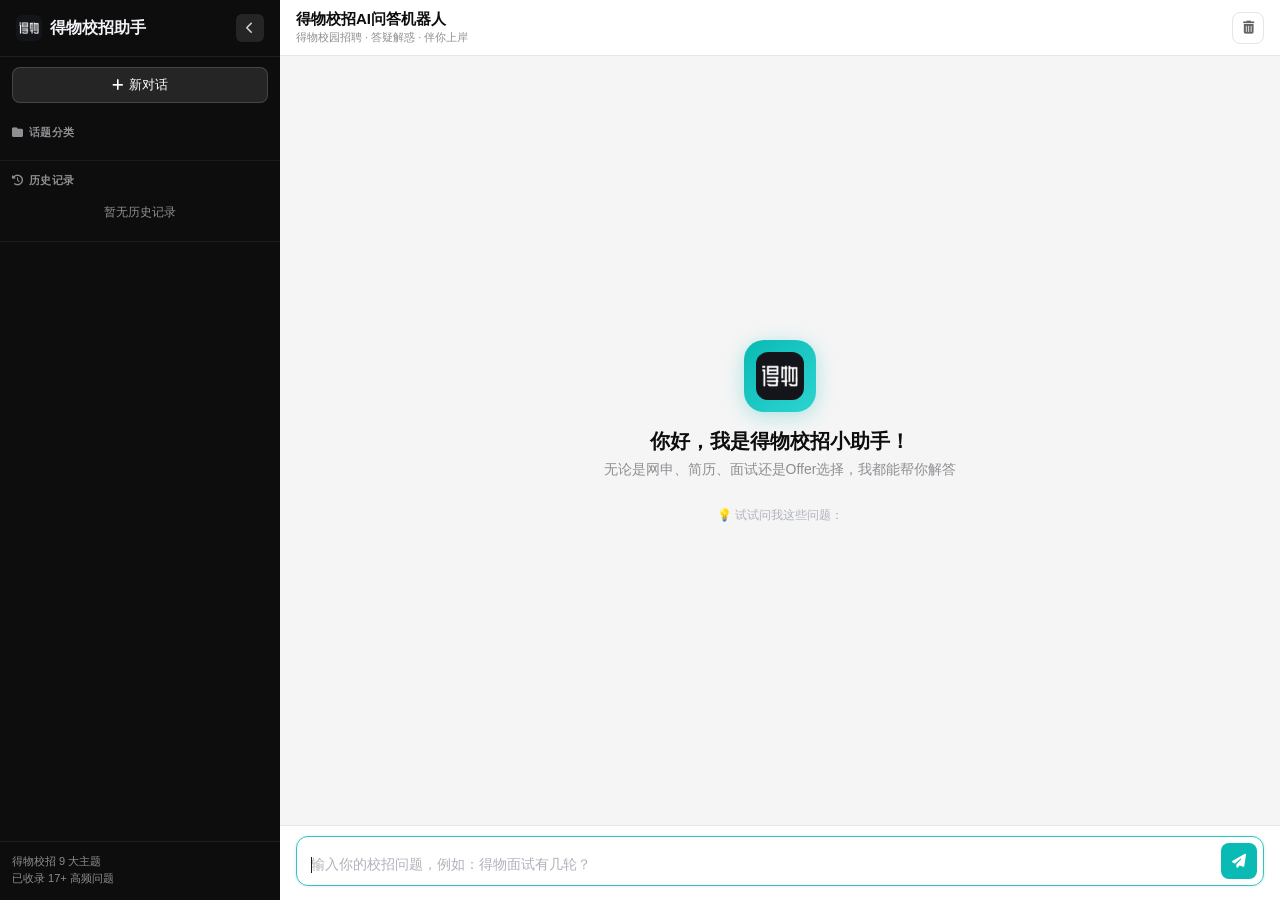
<file: index.html>
<!DOCTYPE html>
<html lang="zh-CN">
<head>
    <meta charset="UTF-8">
    <title>得物校招 AI 问答机器人</title>
    <meta http-equiv="refresh" content="0; url=./static/index.html">
    <style>
        body { font-family: -apple-system, BlinkMacSystemFont, "Segoe UI", sans-serif; display: flex; align-items: center; justify-content: center; height: 100vh; margin: 0; background: linear-gradient(135deg, #667eea 0%, #764ba2 100%); color: #fff; }
        .container { text-align: center; }
        h1 { font-size: 24px; margin-bottom: 12px; }
        a { color: #fff; text-decoration: underline; }
    </style>
</head>
<body>
    <div class="container">
        <h1>得物校招 AI 问答机器人</h1>
        <p>正在跳转... 如果没有自动跳转，请<a href="./static/index.html">点击这里</a></p>
    </div>
</body>
</html>
</file>
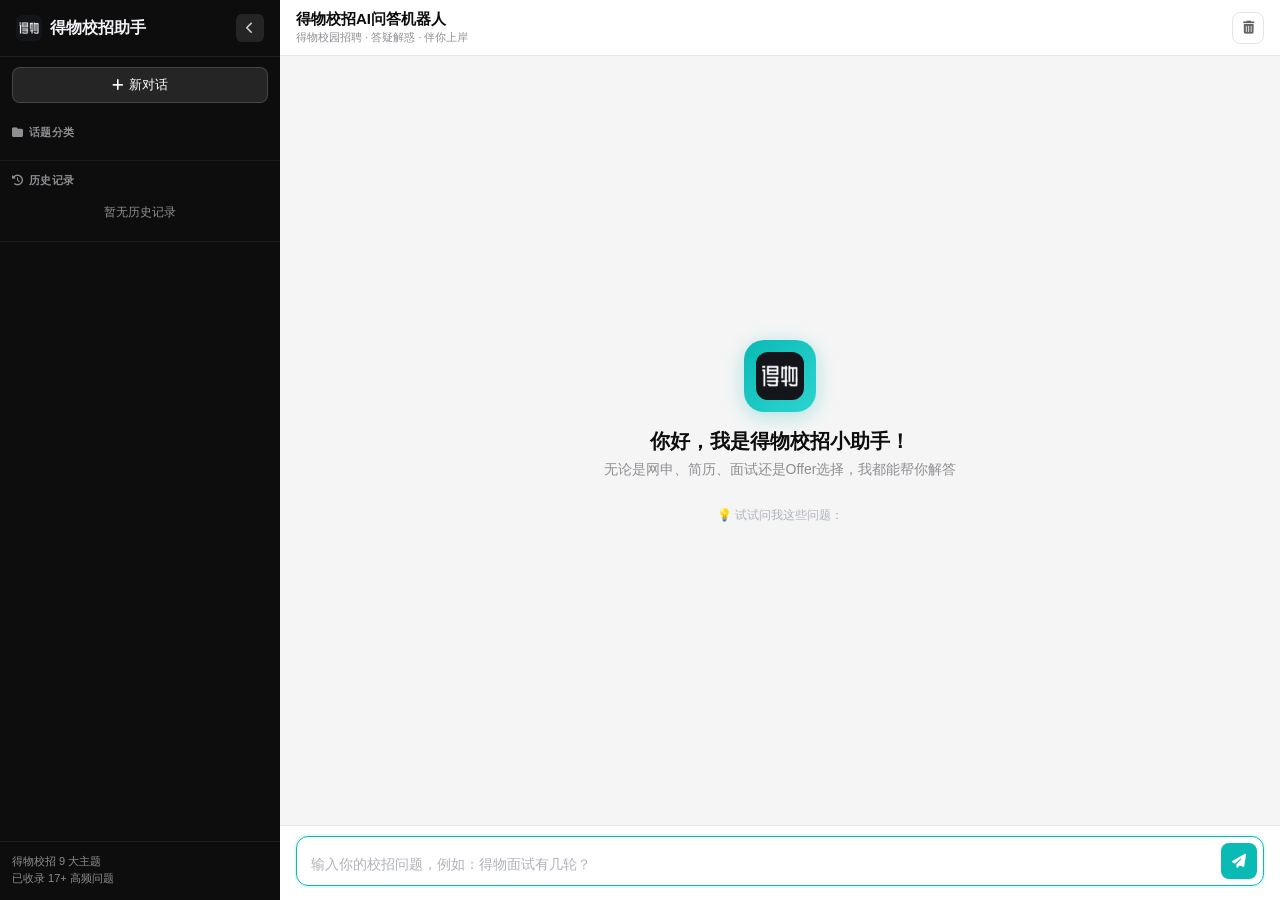
<file: static/index.html>
<!DOCTYPE html>
<html lang="zh-CN">
<head>
    <meta charset="UTF-8">
    <meta name="viewport" content="width=device-width, initial-scale=1.0">
    <title>得物校招AI问答机器人</title>
    <link rel="preconnect" href="https://fonts.googleapis.com">
    <link href="https://fonts.googleapis.com/css2?family=Inter:wght@400;500;600;700;800&display=swap" rel="stylesheet">
    <link rel="icon" href="./img/favicon.ico" type="image/x-icon">
    <link rel="stylesheet" href="https://cdnjs.cloudflare.com/ajax/libs/font-awesome/6.4.0/css/all.min.css">
    <link rel="stylesheet" href="./css/style.css">
</head>
<body>
    <div class="app-container">
        <!-- 侧边栏展开按钮（固定定位，独立于侧边栏） -->
        <button class="sidebar-expand-btn" id="sidebarExpandBtn" title="展开侧边栏">
            <i class="fas fa-bars"></i>
        </button>

        <!-- 侧边栏 -->
        <aside class="sidebar" id="sidebar">
            <div class="sidebar-header">
                <div class="logo">
                    <img src="./img/favicon.ico" alt="得物" class="logo-img">
                    <span>得物校招助手</span>
                </div>
                <button class="sidebar-toggle" id="sidebarToggle" title="收起侧边栏">
                    <i class="fas fa-chevron-left"></i>
                </button>
            </div>
            
            <div class="sidebar-actions">
                <button class="new-chat-btn" id="newChatBtn">
                    <i class="fas fa-plus"></i> 新对话
                </button>
            </div>

            <div class="sidebar-section">
                <h3 class="sidebar-title">
                    <i class="fas fa-folder"></i> 话题分类
                </h3>
                <div class="category-list" id="categoryList">
                    <!-- 动态加载 -->
                </div>
            </div>

            <div class="sidebar-section">
                <h3 class="sidebar-title">
                    <i class="fas fa-history"></i> 历史记录
                </h3>
                <div class="history-list" id="historyList">
                    <p class="empty-hint">暂无历史记录</p>
                </div>
            </div>

            <div class="sidebar-footer">
                <div class="sidebar-info">
                    <p>得物校招 9 大主题</p>
                    <p>已收录 17+ 高频问题</p>
                </div>
            </div>
        </aside>

        <!-- 主聊天区域 -->
        <main class="main-content">
            <!-- 顶部栏 -->
            <header class="chat-header">
                <button class="mobile-menu-btn" id="mobileMenuBtn">
                    <i class="fas fa-bars"></i>
                </button>
                <div class="header-info">
                    <h1>得物校招AI问答机器人</h1>
                    <p class="header-subtitle">得物校园招聘 · 答疑解惑 · 伴你上岸</p>
                </div>
                <div class="header-actions">
                    <button class="header-btn" id="clearChatBtn" title="清空对话">
                        <i class="fas fa-trash-alt"></i>
                    </button>
                </div>
            </header>

            <!-- 聊天窗口 -->
            <div class="chat-window" id="chatWindow">
                <!-- 欢迎界面 -->
                <div class="welcome-screen" id="welcomeScreen">
                    <div class="welcome-icon">
                        <img src="./img/favicon.ico" alt="得物" class="welcome-logo-img">
                    </div>
                    <h2>你好，我是得物校招小助手！</h2>
                    <p>无论是网申、简历、面试还是Offer选择，我都能帮你解答</p>
                    
                    <div class="quick-questions" id="quickQuestions">
                        <p class="quick-title">💡 试试问我这些问题：</p>
                        <!-- 动态加载 -->
                    </div>
                </div>

                <!-- 消息列表 -->
                <div class="messages-container" id="messagesContainer">
                    <!-- 消息动态渲染 -->
                </div>

                <!-- 输入指示器 -->
                <div class="typing-indicator" id="typingIndicator" style="display:none;">
                    <div class="typing-dots">
                        <span></span><span></span><span></span>
                    </div>
                    <span>正在思考...</span>
                </div>
            </div>

            <!-- 输入区域 -->
            <div class="input-area">
                <div class="input-container">
                    <textarea 
                        id="messageInput" 
                        placeholder="输入你的校招问题，例如：得物面试有几轮？"
                        rows="1"
                        autofocus
                    ></textarea>
                    <button class="send-btn" id="sendBtn" title="发送消息">
                        <i class="fas fa-paper-plane"></i>
                    </button>
                </div>
                <p class="input-hint">
                    <i class="fas fa-info-circle"></i>
                    支持自然语言提问，例如："简历怎么写"、"内推有用吗"
                </p>
            </div>
        </main>
    </div>

    <script src="./js/app-standalone.js"></script>
</body>
</html>
</file>
<file: static/css/style.css>
/* ============================================ */
/* 腾讯音乐校招AI问答机器人 - 样式表               */
/* ============================================ */

:root {
    --primary: #0ABAB5;
    --primary-light: #2DD4D0;
    --primary-dark: #089E9A;
    --primary-bg: #ECFDFB;
    --primary-gradient: linear-gradient(135deg, #0ABAB5, #2DD4D0);
    --success: #34C759;
    --warning: #FF9500;
    --danger: #FF3B30;
    --gray-50: #FAFAFA;
    --gray-100: #F2F2F7;
    --gray-200: #E5E5EA;
    --gray-300: #D1D1D6;
    --gray-400: #AEB3BA;
    --gray-500: #8E8E93;
    --gray-600: #636366;
    --gray-700: #48484A;
    --gray-800: #1C1C1E;
    --gray-900: #0D0D0D;
    --sidebar-width: 280px;
    --sidebar-collapsed-width: 0px;
    --header-height: 56px;
    --transition: 0.2s ease;
    --radius: 12px;
    --radius-sm: 8px;
    --shadow-sm: 0 1px 3px rgba(0, 0, 0, 0.06);
    --shadow: 0 2px 8px rgba(0, 0, 0, 0.08);
    --shadow-md: 0 4px 16px rgba(0, 0, 0, 0.1);
    --shadow-lg: 0 8px 32px rgba(0, 0, 0, 0.12);
    --shadow-primary: 0 4px 20px rgba(10, 186, 181, 0.3);
    --chat-bg: #F5F5F5;
}

* {
    margin: 0;
    padding: 0;
    box-sizing: border-box;
}

body {
    font-family: -apple-system, BlinkMacSystemFont, "PingFang SC", "Hiragino Sans GB",
        "Microsoft YaHei", "Helvetica Neue", Arial, sans-serif;
    background: var(--gray-100);
    color: var(--gray-800);
    height: 100vh;
    overflow: hidden;
    -webkit-font-smoothing: antialiased;
}

/* ============================================ */
/* 布局                                        */
/* ============================================ */

.app-container {
    display: flex;
    height: 100vh;
    overflow: hidden;
}

/* ============================================ */
/* 侧边栏                                      */
/* ============================================ */

.sidebar {
    width: var(--sidebar-width);
    background: var(--gray-900);
    color: var(--gray-100);
    display: flex;
    flex-direction: column;
    transition: width var(--transition), margin var(--transition);
    flex-shrink: 0;
    overflow: hidden;
    z-index: 100;
}

.sidebar.collapsed {
    width: var(--sidebar-collapsed-width);
    margin-left: calc(-1 * var(--sidebar-width));
}

.sidebar-header {
    display: flex;
    align-items: center;
    justify-content: space-between;
    padding: 14px 16px;
    border-bottom: 1px solid rgba(255, 255, 255, 0.08);
    min-height: 52px;
}

.logo {
    display: flex;
    align-items: center;
    gap: 8px;
    font-size: 16px;
    font-weight: 600;
    white-space: nowrap;
}

.logo i {
    font-size: 20px;
    color: var(--primary);
}

.logo-img {
    width: 26px;
    height: 26px;
    border-radius: 6px;
}

.sidebar-toggle {
    background: rgba(255, 255, 255, 0.1);
    border: none;
    color: var(--gray-300);
    width: 28px;
    height: 28px;
    border-radius: 6px;
    cursor: pointer;
    display: flex;
    align-items: center;
    justify-content: center;
    transition: all var(--transition);
    font-size: 12px;
}

.sidebar-toggle:hover {
    background: rgba(255, 255, 255, 0.2);
    color: #fff;
}

.sidebar-actions {
    padding: 10px 12px;
}

.new-chat-btn {
    width: 100%;
    padding: 8px 14px;
    background: rgba(255, 255, 255, 0.1);
    border: 1px solid rgba(255, 255, 255, 0.15);
    color: #fff;
    border-radius: var(--radius-sm);
    cursor: pointer;
    font-size: 13px;
    display: flex;
    align-items: center;
    justify-content: center;
    gap: 6px;
    transition: all var(--transition);
    font-family: inherit;
}

.new-chat-btn:hover {
    background: rgba(255, 255, 255, 0.18);
    border-color: rgba(255, 255, 255, 0.25);
}

.sidebar-section {
    padding: 12px;
    border-bottom: 1px solid rgba(255, 255, 255, 0.06);
}

.sidebar-title {
    font-size: 11px;
    font-weight: 600;
    letter-spacing: 0.5px;
    color: var(--gray-500);
    margin-bottom: 8px;
    display: flex;
    align-items: center;
    gap: 5px;
}

.category-list {
    display: flex;
    flex-direction: column;
    gap: 1px;
}

.category-item {
    padding: 7px 10px;
    border-radius: 6px;
    cursor: pointer;
    font-size: 13px;
    color: var(--gray-300);
    transition: all var(--transition);
    display: flex;
    align-items: center;
    gap: 7px;
    border: none;
    background: none;
    width: 100%;
    text-align: left;
    font-family: inherit;
}

.category-item:hover {
    background: rgba(255, 255, 255, 0.08);
    color: #fff;
}

.category-item.active {
    background: var(--primary-gradient);
    color: #fff;
    box-shadow: 0 2px 8px rgba(10, 186, 181, 0.4);
}

.category-item .badge {
    font-size: 10px;
    background: rgba(255, 255, 255, 0.15);
    padding: 1px 7px;
    border-radius: 10px;
    margin-left: auto;
}

.history-list {
    max-height: 200px;
    overflow-y: auto;
}

.history-list .empty-hint {
    color: var(--gray-500);
    font-size: 12px;
    text-align: center;
    padding: 8px 0;
}

.history-item {
    padding: 7px 10px;
    border-radius: 6px;
    cursor: pointer;
    font-size: 12px;
    color: var(--gray-300);
    transition: all var(--transition);
    overflow: hidden;
    text-overflow: ellipsis;
    white-space: nowrap;
    margin-bottom: 1px;
}

.history-item:hover {
    background: rgba(255, 255, 255, 0.08);
    color: #fff;
}

.sidebar-footer {
    margin-top: auto;
    padding: 12px;
    border-top: 1px solid rgba(255, 255, 255, 0.08);
}

.sidebar-info p {
    font-size: 11px;
    color: var(--gray-500);
    margin-bottom: 2px;
}

/* ============================================ */
/* 主区域                                      */
/* ============================================ */

.main-content {
    flex: 1;
    display: flex;
    flex-direction: column;
    min-width: 0;
    background: var(--chat-bg);
}

/* ============================================ */
/* 顶部栏                                      */
/* ============================================ */

.chat-header {
    height: var(--header-height);
    padding: 0 16px;
    display: flex;
    align-items: center;
    border-bottom: 1px solid var(--gray-200);
    background: #fff;
    flex-shrink: 0;
}

.mobile-menu-btn {
    display: none;
    background: none;
    border: none;
    font-size: 18px;
    color: var(--gray-600);
    cursor: pointer;
    margin-right: 10px;
    padding: 4px;
    border-radius: 6px;
}

.mobile-menu-btn:hover {
    background: var(--gray-100);
}

.sidebar-expand-btn {
    position: fixed;
    top: 10px;
    left: 8px;
    z-index: 90;
    width: 34px;
    height: 34px;
    background: #fff;
    border: 1px solid var(--gray-200);
    border-radius: 8px;
    font-size: 16px;
    color: var(--gray-600);
    cursor: pointer;
    display: flex;
    align-items: center;
    justify-content: center;
    transition: all var(--transition);
    box-shadow: var(--shadow);
}

.sidebar-expand-btn:hover {
    background: var(--primary-bg);
    border-color: var(--primary);
    color: var(--primary);
}

.sidebar-expand-btn.hidden {
    display: none;
}

.header-info {
    flex: 1;
}

.header-info h1 {
    font-size: 15px;
    font-weight: 600;
    color: var(--gray-900);
}

.header-subtitle {
    font-size: 11px;
    color: var(--gray-500);
    margin-top: 1px;
}

.header-actions {
    display: flex;
    gap: 6px;
}

.header-btn {
    background: none;
    border: 1px solid var(--gray-200);
    color: var(--gray-600);
    width: 32px;
    height: 32px;
    border-radius: var(--radius-sm);
    cursor: pointer;
    font-size: 13px;
    transition: all var(--transition);
    display: flex;
    align-items: center;
    justify-content: center;
}

.header-btn:hover {
    background: var(--gray-100);
    border-color: var(--gray-300);
    color: var(--danger);
}

/* ============================================ */
/* 聊天窗口                                    */
/* ============================================ */

.chat-window {
    flex: 1;
    overflow-y: auto;
    padding: 16px;
    display: flex;
    flex-direction: column;
    background: var(--chat-bg);
}

.chat-window::-webkit-scrollbar {
    width: 4px;
}

.chat-window::-webkit-scrollbar-track {
    background: transparent;
}

.chat-window::-webkit-scrollbar-thumb {
    background: var(--gray-300);
    border-radius: 2px;
}

.chat-window::-webkit-scrollbar-thumb:hover {
    background: var(--gray-400);
}

/* ============================================ */
/* 欢迎界面                                    */
/* ============================================ */

.welcome-screen {
    flex: 1;
    display: flex;
    flex-direction: column;
    align-items: center;
    justify-content: center;
    padding: 40px 20px;
    text-align: center;
}

.welcome-icon {
    width: 72px;
    height: 72px;
    background: var(--primary-gradient);
    border-radius: 20px;
    display: flex;
    align-items: center;
    justify-content: center;
    margin-bottom: 16px;
    box-shadow: var(--shadow-primary);
}

.welcome-icon i {
    font-size: 32px;
    color: #fff;
}

.welcome-logo-img {
    width: 48px;
    height: 48px;
    border-radius: 12px;
}

.welcome-screen h2 {
    font-size: 20px;
    font-weight: 600;
    margin-bottom: 6px;
    color: var(--gray-900);
}

.welcome-screen > p {
    font-size: 14px;
    color: var(--gray-500);
    margin-bottom: 28px;
}

.quick-questions {
    max-width: 460px;
    width: 100%;
}

.quick-title {
    font-size: 12px;
    color: var(--gray-400);
    margin-bottom: 10px;
    font-weight: 500;
}

.quick-grid {
    display: grid;
    grid-template-columns: 1fr 1fr;
    gap: 8px;
}

.quick-btn {
    padding: 10px 14px;
    background: #fff;
    border: 1px solid var(--gray-200);
    border-radius: var(--radius-sm);
    cursor: pointer;
    font-size: 13px;
    color: var(--gray-700);
    transition: all var(--transition);
    text-align: left;
    font-family: inherit;
    display: flex;
    align-items: center;
    gap: 6px;
}

.quick-btn:hover {
    background: var(--primary-bg);
    border-color: var(--primary-light);
    color: var(--primary);
}

.quick-btn i {
    font-size: 13px;
    color: var(--primary);
    flex-shrink: 0;
}

/* ============================================ */
/* 消息列表 — 飞书/微信风格                      */
/* ============================================ */

.messages-container {
    display: flex;
    flex-direction: column;
    gap: 16px;
    width: 100%;
    padding-bottom: 8px;
}

/* 单条消息行 */
.message {
    display: flex;
    align-items: flex-start;
    gap: 8px;
    max-width: 75%;
    animation: msgIn 0.25s ease-out;
}

@keyframes msgIn {
    from { opacity: 0; transform: translateY(8px); }
    to { opacity: 1; transform: translateY(0); }
}

/* 用户消息靠右 */
.message.user {
    align-self: flex-end;
    flex-direction: row-reverse;
}

/* 助手消息靠左 */
.message.assistant {
    align-self: flex-start;
}

/* 头像 */
.message-avatar {
    width: 36px;
    height: 36px;
    border-radius: 6px;
    display: flex;
    align-items: center;
    justify-content: center;
    font-size: 14px;
    flex-shrink: 0;
    overflow: hidden;
}

.message-avatar img {
    width: 100%;
    height: 100%;
    object-fit: cover;
}

.message.assistant .message-avatar {
    background: var(--primary-gradient);
    color: #fff;
}

.message.user .message-avatar {
    background: var(--gray-300);
    color: #fff;
}

/* 气泡 */
.message-bubble {
    padding: 10px 14px;
    border-radius: var(--radius);
    word-wrap: break-word;
    overflow-wrap: break-word;
    line-height: 1.6;
    font-size: 14px;
    white-space: pre-wrap;
}

.message.assistant .message-bubble {
    background: #fff;
    color: var(--gray-800);
    border-top-left-radius: 4px;
    box-shadow: var(--shadow-sm);
}

.message.user .message-bubble {
    background: var(--primary);
    color: #fff;
    border-top-right-radius: 4px;
}

/* 消息正文 */
.answer-text {
    white-space: pre-wrap;
    word-break: break-word;
    line-height: 1.7;
}

/* 消息时间 */
.message-time {
    font-size: 11px;
    color: var(--gray-400);
    margin-top: 4px;
    padding: 0 4px;
}

.message.user .message-time {
    text-align: right;
}

/* 相关问题推荐 */
.related-questions {
    margin-top: 10px;
    padding-top: 10px;
    border-top: 1px solid var(--gray-200);
}

.related-questions .related-title {
    font-size: 12px;
    color: var(--gray-400);
    margin-bottom: 6px;
}

.related-questions .related-btn {
    display: block;
    width: 100%;
    padding: 6px 10px;
    background: none;
    border: none;
    border-radius: 6px;
    cursor: pointer;
    font-size: 13px;
    color: var(--primary);
    text-align: left;
    transition: background var(--transition);
    margin-bottom: 2px;
    font-family: inherit;
}

.related-questions .related-btn:hover {
    background: var(--primary-bg);
}

/* ============================================ */
/* 输入指示器                                  */
/* ============================================ */

.typing-indicator {
    display: flex;
    align-items: center;
    gap: 8px;
    padding: 8px 12px;
    color: var(--gray-400);
    font-size: 13px;
    align-self: flex-start;
}

.typing-dots {
    display: flex;
    gap: 3px;
}

.typing-dots span {
    width: 5px;
    height: 5px;
    background: var(--gray-400);
    border-radius: 50%;
    animation: bounce 1.4s infinite ease-in-out;
}

.typing-dots span:nth-child(1) { animation-delay: 0s; }
.typing-dots span:nth-child(2) { animation-delay: 0.2s; }
.typing-dots span:nth-child(3) { animation-delay: 0.4s; }

@keyframes bounce {
    0%, 80%, 100% { transform: scale(0.6); opacity: 0.4; }
    40% { transform: scale(1); opacity: 1; }
}

/* ============================================ */
/* 输入区域 — 飞书/微信底部风格                  */
/* ============================================ */

.input-area {
    padding: 10px 16px 14px;
    background: #fff;
    border-top: 1px solid var(--gray-200);
    flex-shrink: 0;
}

.input-container {
    display: flex;
    align-items: flex-end;
    gap: 8px;
    background: var(--gray-100);
    border: 1px solid var(--gray-200);
    border-radius: var(--radius);
    padding: 6px 6px 6px 14px;
    transition: border-color var(--transition), box-shadow var(--transition);
}

.input-container:focus-within {
    border-color: var(--primary);
    background: #fff;
    box-shadow: 0 0 0 2px rgba(10, 186, 181, 0.1);
}

#messageInput {
    flex: 1;
    border: none;
    outline: none;
    background: transparent;
    font-size: 14px;
    font-family: inherit;
    color: var(--gray-800);
    resize: none;
    max-height: 100px;
    line-height: 1.5;
    padding: 4px 0;
}

#messageInput::placeholder {
    color: var(--gray-400);
}

.send-btn {
    width: 36px;
    height: 36px;
    background: var(--primary);
    border: none;
    color: #fff;
    border-radius: 8px;
    cursor: pointer;
    font-size: 14px;
    display: flex;
    align-items: center;
    justify-content: center;
    flex-shrink: 0;
    transition: all var(--transition);
}

.send-btn:hover:not(:disabled) {
    background: var(--primary-dark);
}

.send-btn:disabled {
    background: var(--gray-300);
    cursor: not-allowed;
}

.input-hint {
    display: none;
}

/* ============================================ */
/* 响应式                                      */
/* ============================================ */

@media (max-width: 768px) {
    .sidebar {
        position: fixed;
        left: 0;
        top: 0;
        bottom: 0;
        z-index: 200;
        box-shadow: var(--shadow-lg);
    }

    .sidebar.collapsed {
        width: var(--sidebar-collapsed-width);
        margin-left: calc(-1 * var(--sidebar-width));
    }

    .sidebar:not(.collapsed) + .main-content::after {
        content: '';
        position: fixed;
        inset: 0;
        background: rgba(0, 0, 0, 0.4);
        z-index: 150;
    }

    .mobile-menu-btn {
        display: flex;
    }

    .chat-window {
        padding: 12px;
    }

    .input-area {
        padding: 8px 12px 12px;
    }

    .message {
        max-width: 85%;
    }

    .quick-grid {
        grid-template-columns: 1fr;
    }

    .welcome-screen h2 {
        font-size: 18px;
    }
}
</file>
